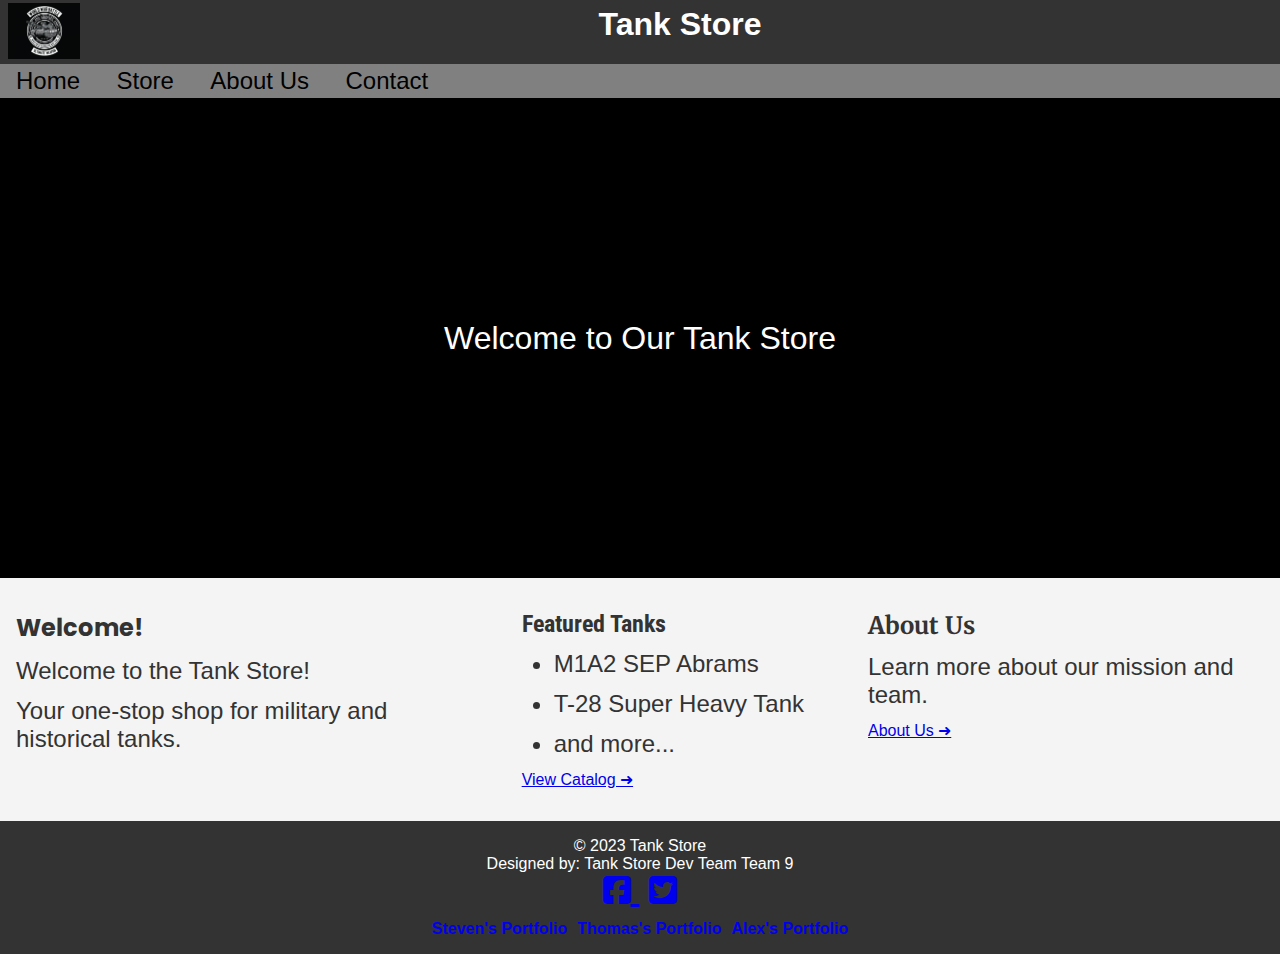
<file: index.html>
<!DOCTYPE html>
<html lang="en">
<head>

    <!-- Required meta tags from Bootstrap -->
    <meta charset="utf-8">
    <meta name="viewport" content="width=device-width, initial-scale=1, shrink-to-fit=no">

    <!-- Bootstrap CSS -->
    <link rel="stylesheet" href="https://cdn.jsdelivr.net/npm/bootstrap@4.6.2/dist/css/bootstrap.min.css" integrity="sha384-xOolHFLEh07PJGoPkLv1IbcEPTNtaed2xpHsD9ESMhqIYd0nLMwNLD69Npy4HI+N" crossorigin="anonymous">
    <link rel="stylesheet" href="https://cdnjs.cloudflare.com/ajax/libs/font-awesome/6.1.1/css/all.min.css">
    
    <!-- Google Fonts -->
    <link href="https://fonts.googleapis.com/css2?family=Poppins&display=swap" rel="stylesheet">
    <link href="https://fonts.googleapis.com/css2?family=Roboto+Condensed:wght@700&display=swap" rel="stylesheet">
    <link href="https://fonts.googleapis.com/css2?family=Merriweather&display=swap" rel="stylesheet">
    
    <title>Tank Store</title>
    <link rel="stylesheet" href="css/styles.css">

</head>
<body>

    <!-- Header -->
    <header>
        <div id="hamburger-menu" onclick="toggleMenu()">☰</div>
        <a href="index.html"><img src="images/logo-600x450.jpg" alt="logo"></a>
        <a href="index.html"><h1>Tank Store</h1></a>
        
    </header>

    <!-- Navbar -->
    <nav>
        <!-- Hamburger menu for mobile -->
        <ul id="nav-list">
            <li><a href="index.html">Home</a></li>
            <li><a href="catalog.html">Store</a></li>
            <li><a href="about.html">About Us</a></li>
            <li><a href="contact.html">Contact</a></li>
        </ul>
    </nav>

    <!-- Hero Image -->
    <div id="hero-image" aria-label="Tank Image">
        <div id="hero-text">Welcome to Our Tank Store</div>
    </div>

    <!-- Main body -->
    <main class="container card-grid">

        <section id="welcome" class="card">
            <h2>Welcome!</h2>
            <p>Welcome to the Tank Store!</p>
            <p>Your one-stop shop for military and historical tanks.</p>
        </section>

        <section id="featured-tanks" class="card">
            <h2>Featured Tanks</h2>
            <ul>
                <li>M1A2 SEP Abrams</li>
                <li>T-28 Super Heavy Tank</li>
                <li>and more...</li>
            </ul>
            <a href="catalog.html" class="btn btn-outline-primary" role="button">View Catalog &#10140;</a>
        </section>

        <section id="about-us" class="card">
            <h2>About Us</h2>
            <p>Learn more about our mission and team.</p>
            <a href="about.html" class="btn btn-outline-primary" role="button">About Us &#10140;</a>
        </section>

    </main>

    <!-- Footer -->
    <footer>
        <p>&copy; 2023 Tank Store</p>
        <div id="social-media">
            <!-- Social media icons here -->
        </div>
        <p>Designed by: Tank Store Dev Team Team 9</p>
        <div id="social-media">
            <a href="https://www.facebook.com/yourfacebookpage" class="social-icon" target="_blank">
                <i class="fab fa-facebook-square"></i>
            </a>
            <a href="https://twitter.com/yourtwitterhandle" class="social-icon" target="_blank">
                <i class="fab fa-twitter-square"></i>
            </a>
        </div>
        <!-- Portfolio Links -->
	    <div id="portfolio-links">
		    <a href="steven.html" class="portfolio-link">Steven's Portfolio</a>
		    <a href="thomas.html" class="portfolio-link">Thomas's Portfolio</a>
		    <a href="alex.html" class="portfolio-link">Alex's Portfolio</a>
	    </div>
    </footer>

    <!-- Bootstrap scripts -->
    <script src="https://cdn.jsdelivr.net/npm/jquery@3.5.1/dist/jquery.slim.min.js" integrity="sha384-DfXdz2htPH0lsSSs5nCTpuj/zy4C+OGpamoFVy38MVBnE+IbbVYUew+OrCXaRkfj" crossorigin="anonymous"></script>
    <script src="https://cdn.jsdelivr.net/npm/bootstrap@4.6.2/dist/js/bootstrap.bundle.min.js" integrity="sha384-Fy6S3B9q64WdZWQUiU+q4/2Lc9npb8tCaSX9FK7E8HnRr0Jz8D6OP9dO5Vg3Q9ct" crossorigin="anonymous"></script>

    <!-- Our script -->
    <script src="scripts/script.js"></script>

</body>
</html>
</file>
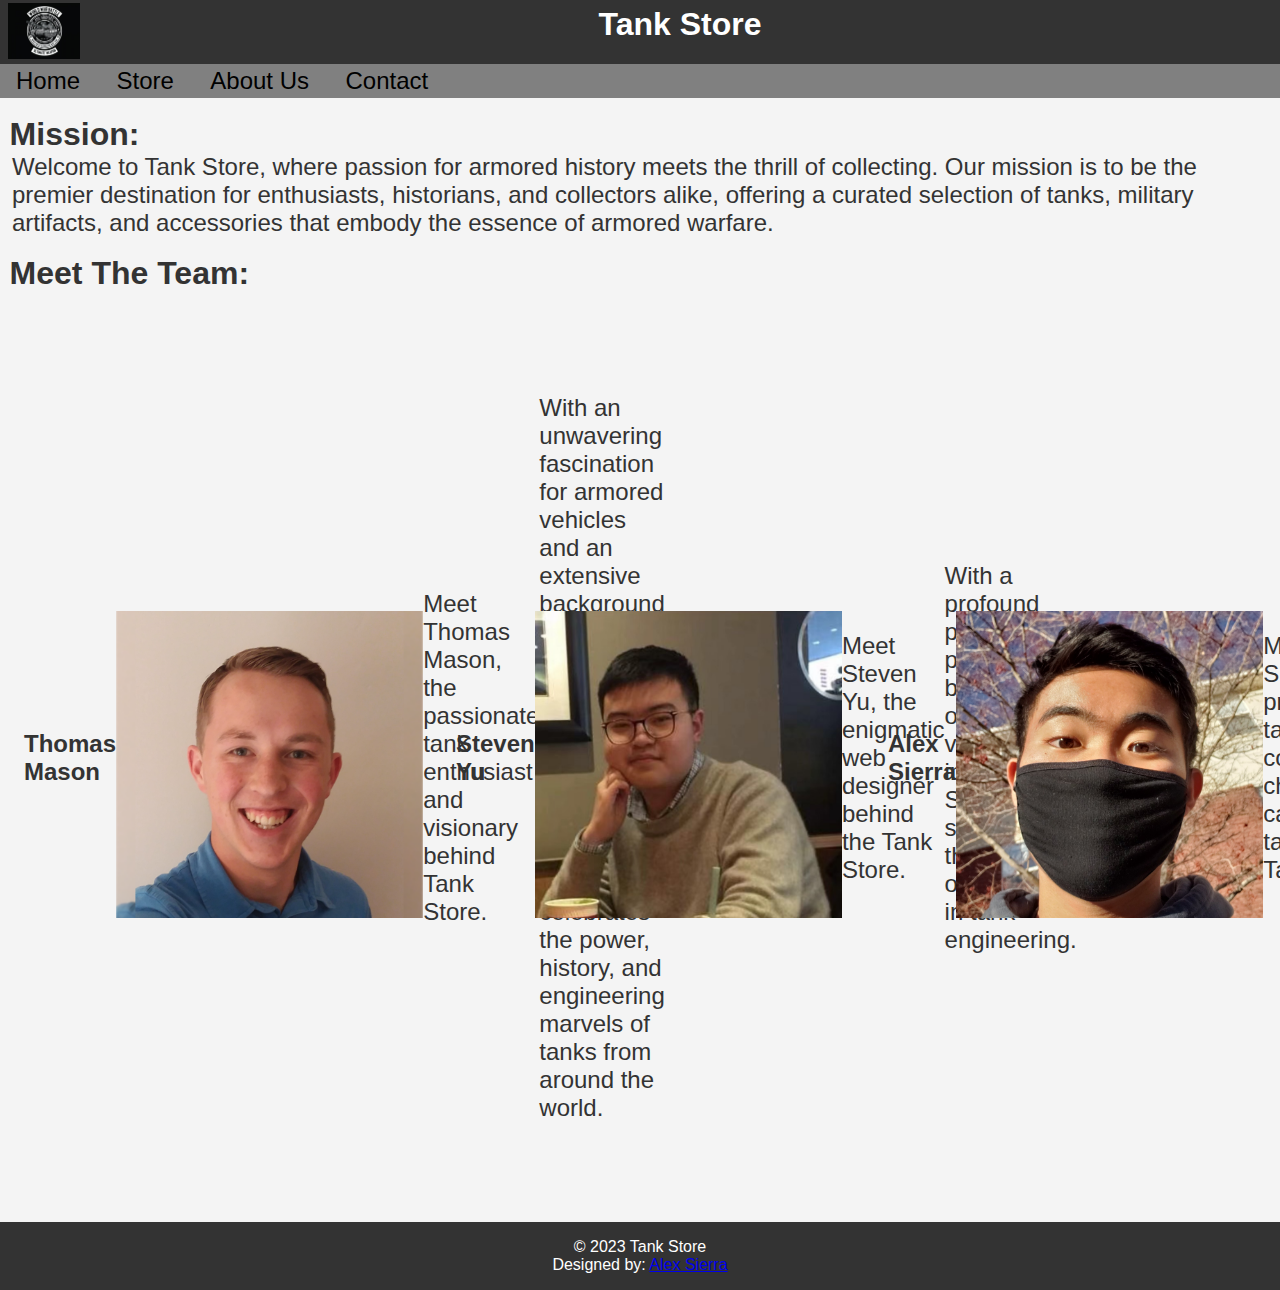
<file: about.html>
<!DOCTYPE html>
<html lang="en">
<head>

    <!-- Required meta tags from Bootstrap -->
    <meta charset="utf-8">
    <meta name="viewport" content="width=device-width, initial-scale=1, shrink-to-fit=no">

    <!-- Bootstrap CSS -->
    <link rel="stylesheet" href="https://cdn.jsdelivr.net/npm/bootstrap@4.6.2/dist/css/bootstrap.min.css" integrity="sha384-xOolHFLEh07PJGoPkLv1IbcEPTNtaed2xpHsD9ESMhqIYd0nLMwNLD69Npy4HI+N" crossorigin="anonymous">

    <title>Tank Store</title>
    <link rel="stylesheet" href="css/styles.css">

</head>
<body>

    <!-- Header -->
    <header>
        <div id="hamburger-menu" onclick="toggleMenu()">☰</div>
        <a href="index.html"><img src="images/logo-600x450.jpg"></a>
        <a href="index.html"><h1>Tank Store</h1></a>
        
    </header>

    <!-- Navbar -->
    <nav>
        <!-- Hamburger menu for mobile -->
        <ul id="nav-list">
            <li><a href="index.html">Home</a></li>
            <li><a href="catalog.html">Store</a></li>
            <li><a href="about.html">About Us</a></li>
            <li><a href="contact.html">Contact</a></li>
        </ul>
    </nav>

    <!-- Main body -->
    <main class="introduction"><br>

        <!-- Mission Statement-->
        <h1 class="about-header">Mission: </h1>
        <p id="mission">Welcome to Tank Store, where passion for armored history meets the thrill of collecting. Our mission is to be the premier destination for enthusiasts, historians, and collectors alike, offering a curated selection of tanks, military artifacts, and accessories that embody the essence of armored warfare.</p><br>

        <!-- Team Card Header -->
        <h1 class="about-header">Meet The Team: </h1>

        <!-- Div that holds the individual team member descriptions -->
        <div class="team">
            <!-- Links to the thomas portfolio -->
            <a href="thomas.html">

                <!-- Creates card to hold content -->
                <section class="card">

                    <!-- Profile image and info-->
                    <h2>Thomas Mason</h2>
                    <img src="images/ThomasProfilePic.png" alt="Thomas profile picture"><br>
                    <p>Meet Thomas Mason, the passionate tank enthusiast and visionary behind Tank Store.</p>
                    <p>With an unwavering fascination for armored vehicles and an extensive background in military history, Thomas decided to channel his enthusiasm into creating a platform that celebrates the power, history, and engineering marvels of tanks from around the world.</p>
                </section>
            </a>

            <!-- Links to the steven portfolio -->
            <a href="steven.html">

                <!-- Creates card to hold content -->
                <section class="card">

                    <!-- Profile image and info-->
                    <h2>Steven Yu</h2>
                    <img src="images/StevenProfilePic.png" alt="Steven profile picture"><br>
                    <p>Meet Steven Yu, the enigmatic web designer behind the Tank Store.</p>
                    <p>With a profound passion for pushing the boundaries of armored vehicle innovation, Steven stands at the forefront of a new era in tank engineering.</p>
                </section>
            </a>

            <!-- Links to the alex portfolio -->
            <a href="alex.html">

                <!-- Creates card to hold content -->
                <section class="card">

                    <!-- Profile image and info-->
                    <h2>Alex Sierra</h2>
                    <img src="images/AlexProfilePic.png" alt="Alex profile picture"><br>
                    <p>Meet Alex Sierra, the professional tank collector in charge of cataloging tanks for Tank Store</p>
                    <p>Embark on a captivating journey through the history of armored warfare with Alex Sierra, a devoted tank collector and connoisseur of military artifacts. Alex's passion for preserving the legacy of these formidable machines has manifested into a unique and extensive collection that spans the ages.</p>
                </section>
            </a>
        </div><br>

    </main>

    <!-- Footer -->
    <footer>
        <p>&copy; 2023 Tank Store</p>
        <div id="social-media">
            <!-- Social media icons here -->
        </div>
        <p>Designed by: <a href="alex.html">Alex Sierra</a></p>
    </footer>

    <!-- Bootstrap scripts -->
    <script src="https://cdn.jsdelivr.net/npm/jquery@3.5.1/dist/jquery.slim.min.js" integrity="sha384-DfXdz2htPH0lsSSs5nCTpuj/zy4C+OGpamoFVy38MVBnE+IbbVYUew+OrCXaRkfj" crossorigin="anonymous"></script>
    <script src="https://cdn.jsdelivr.net/npm/bootstrap@4.6.2/dist/js/bootstrap.bundle.min.js" integrity="sha384-Fy6S3B9q64WdZWQUiU+q4/2Lc9npb8tCaSX9FK7E8HnRr0Jz8D6OP9dO5Vg3Q9ct" crossorigin="anonymous"></script>

    <!-- Our script -->
    <script src="scripts/script.js"></script>

</body>
</html>
</file>
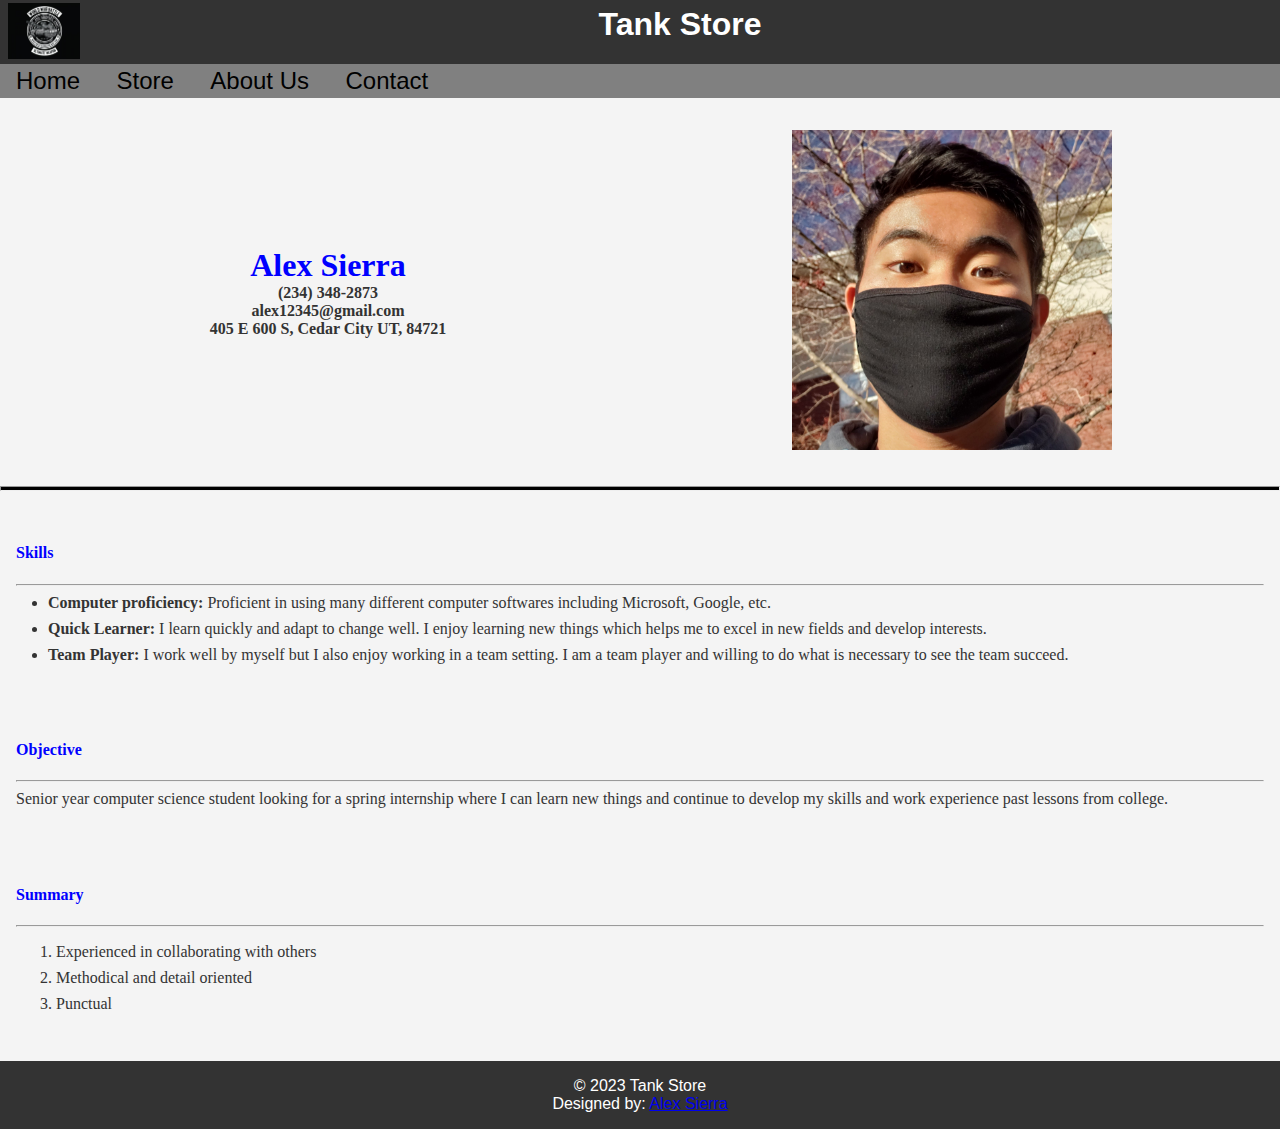
<file: alex.html>
<!DOCTYPE html>
<html lang="en">
<head>
    <!-- Required meta tags from Bootstrap -->
    <meta charset="utf-8">
    <meta name="viewport" content="width=device-width, initial-scale=1, shrink-to-fit=no">

    <!-- Bootstrap CSS -->
    <link rel="stylesheet" href="https://cdn.jsdelivr.net/npm/bootstrap@4.6.2/dist/css/bootstrap.min.css" integrity="sha384-xOolHFLEh07PJGoPkLv1IbcEPTNtaed2xpHsD9ESMhqIYd0nLMwNLD69Npy4HI+N" crossorigin="anonymous">

    <title>Alex Sierra</title>
    <link rel="stylesheet" href="css/styles.css">
</head>
<body>
    <!-- Header -->
    <header>
        <div id="hamburger-menu" onclick="toggleMenu()">☰</div>
        <a href="index.html"><img src="images/logo-600x450.jpg"></a>
        <a href="index.html"><h1>Tank Store</h1></a>
        
    </header>

    <!-- Navbar -->
    <nav>
        <!-- Hamburger menu for mobile -->
        <ul id="nav-list">
            <li><a href="index.html">Home</a></li>
            <li><a href="catalog.html">Store</a></li>
            <li><a href="about.html">About Us</a></li>
            <li><a href="contact.html">Contact</a></li>
        </ul>
    </nav>

    <main class="resume">

        <!-- Two-Column Section-->
        <section class="two-column">

            <!--Contact Details-->
            <div>
                <h1>Alex Sierra</h1>
                <p>(234) 348-2873</p>
                <p>alex12345@gmail.com</p>
                <p>405 E 600 S, Cedar City UT, 84721</p>
            </div>

            <!-- Portfolio Image -->
            <div><img src="images/AlexProfilePic.png" alt="Alex's profile pic"></div>
            
        </section>
        
        <!-- Seperates header info/pic from content -->
        <hr style="height: 3px; background-color: black;">
        
        <!-- Describes skills in a list -->
        <section>
            <h4>Skills</h4><hr>
            <ul>
                <li><strong>Computer proficiency:</strong> Proficient in using many different computer softwares including Microsoft, Google, etc.</li>
                <li><strong>Quick Learner:</strong> I learn quickly and adapt to change well. I enjoy learning new things which helps me to excel in new fields and develop interests.</li>
                <li><strong>Team Player:</strong> I work well by myself but I also enjoy working in a team setting. I am a team player and willing to do what is necessary to see the team succeed.</li>
            </ul>
        </section>

        <!-- Describes objective -->
        <section>
            <h4>Objective</h4><hr>
            <p>Senior year computer science student looking for a spring internship where I can learn new things and continue to develop my skills and work experience past lessons from college. </p>
        </section>

        <!-- Describes summary-->
        <section>
            <h4>Summary</h4><hr>
            <ol>
                <li>Experienced in collaborating with others</li>
                <li>Methodical and detail oriented</li>
                <li>Punctual</li>
            </ol>
        </section>
    </main>

    <!-- Footer -->
    <footer>
        <p>&copy; 2023 Tank Store</p>
        <div id="social-media">
            <!-- Social media icons here -->
        </div>
        <p>Designed by: <a href="alex.html">Alex Sierra</a></p>
    </footer>

    <!-- Bootstrap scripts -->
    <script src="https://cdn.jsdelivr.net/npm/jquery@3.5.1/dist/jquery.slim.min.js" integrity="sha384-DfXdz2htPH0lsSSs5nCTpuj/zy4C+OGpamoFVy38MVBnE+IbbVYUew+OrCXaRkfj" crossorigin="anonymous"></script>
    <script src="https://cdn.jsdelivr.net/npm/bootstrap@4.6.2/dist/js/bootstrap.bundle.min.js" integrity="sha384-Fy6S3B9q64WdZWQUiU+q4/2Lc9npb8tCaSX9FK7E8HnRr0Jz8D6OP9dO5Vg3Q9ct" crossorigin="anonymous"></script>
</body>
</html>
</file>
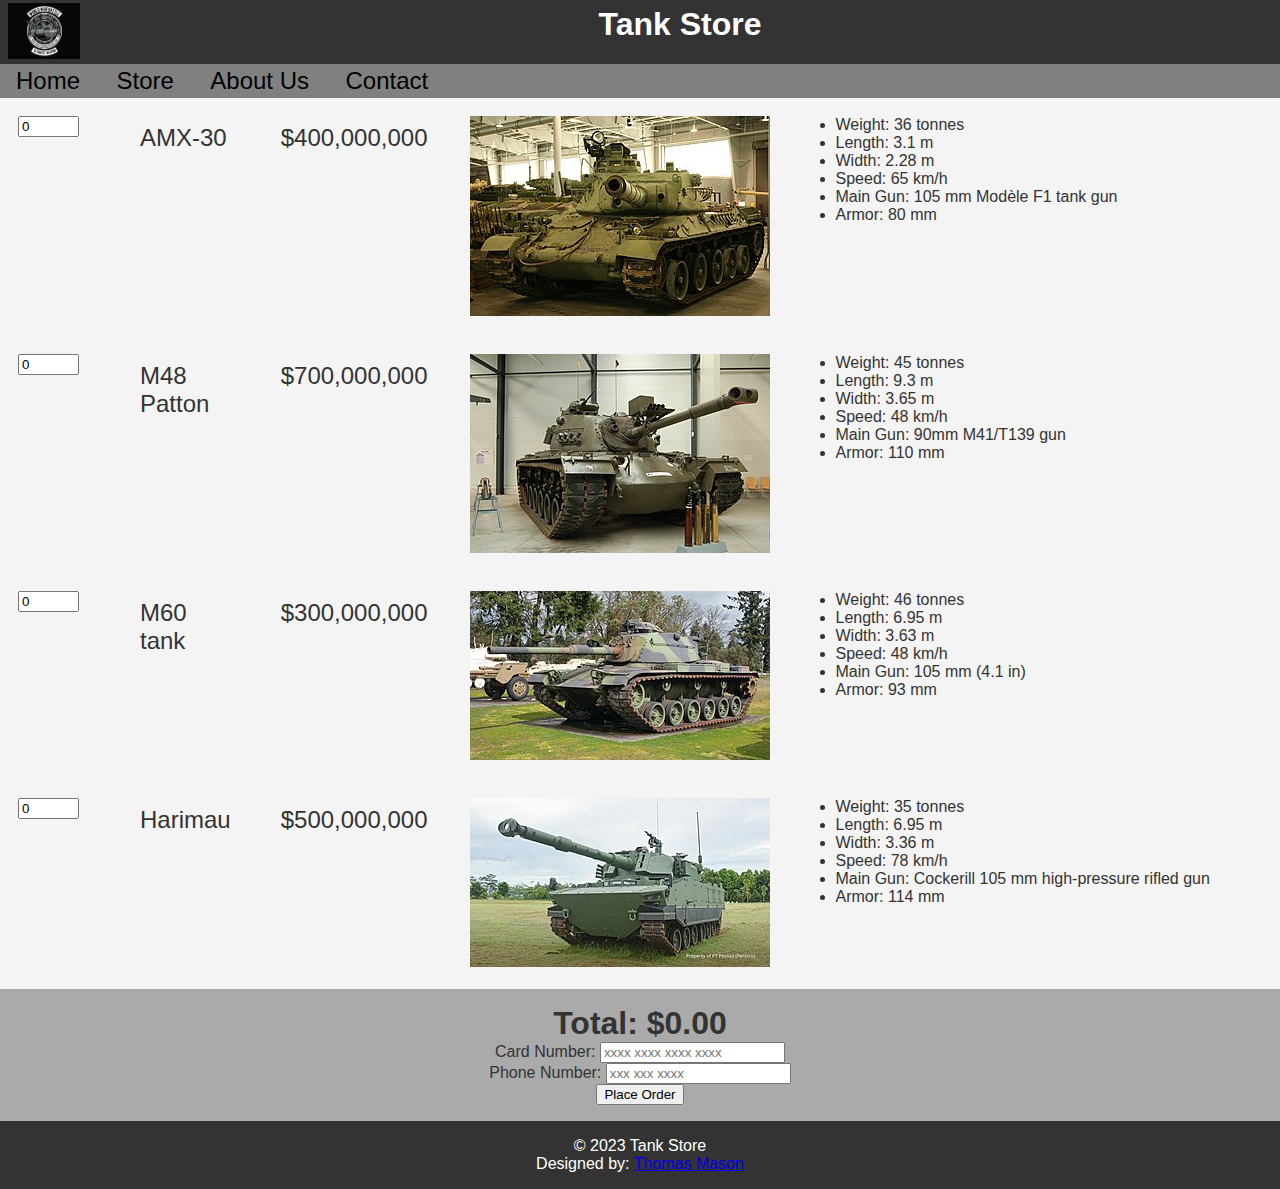
<file: catalog.html>
<!DOCTYPE html>
<html lang="en">
<head>

    <!-- Required meta tags from Bootstrap -->
    <meta charset="utf-8">
    <meta name="viewport" content="width=device-width, initial-scale=1, shrink-to-fit=no">

    <!-- Bootstrap CSS -->
    <link rel="stylesheet" href="https://cdn.jsdelivr.net/npm/bootstrap@4.6.2/dist/css/bootstrap.min.css" integrity="sha384-xOolHFLEh07PJGoPkLv1IbcEPTNtaed2xpHsD9ESMhqIYd0nLMwNLD69Npy4HI+N" crossorigin="anonymous">

    <title>Tank Store Catalog</title>
    <link rel="stylesheet" href="css/styles.css">

    <style> /* Styles for this page specifically */

form {
    background-color: #aaa;
    text-align: center;
    padding: 1em;
}

#total {
    font-size: 2em;
    font-weight: bold;
}

label {
    display: block;
}

    </style>

</head>
<body>

    <!-- Header -->
    <header>
        <div id="hamburger-menu" onclick="toggleMenu()">☰</div>
        <img src="images/logo-600x450.jpg">
        <h1>Tank Store</h1>
    </header>

    <!-- Navbar -->
    <nav>
        <!-- Hamburger menu for mobile -->
        <ul id="nav-list">
            <li><a href="index.html">Home</a></li>
            <li><a href="catalog.html">Store</a></li>
            <li><a href="about.html">About Us</a></li>
            <li><a href="contact.html">Contact</a></li>
        </ul>
    </nav>

    <!-- Main body -->
    <main class="container">

        <table id="catalog">
            <tr>
                <td><input type="number" min="0" value="0"></td> <!-- quantity selector -->
                <td>AMX-30</td> <!-- name -->
                <td>$400,000,000</td>
                <td><img src="images/AMX-30.jpg"></td> <!-- image -->
                <td> <!-- info -->
                    <ul>
                        <li>Weight: 36 tonnes</li>
                        <li>Length: 3.1 m</li>
                        <li>Width: 2.28 m</li>
                        <li>Speed: 65 km/h</li>
                        <li>Main Gun: 105 mm Modèle F1 tank gun</li>
                        <li>Armor: 80 mm</li>
                    </ul>
                </td>
            </tr>
            <tr>
                <td><input type="number" min="0" value="0"></td> <!-- quantity selector -->
                <td>M48 Patton</td> <!-- name -->
                <td>$700,000,000</td>
                <td><img src="images/M48 Patton.jpg"></td> <!-- image -->
                <td> <!-- info -->
                    <ul>
                        <li>Weight: 45 tonnes</li>
                        <li>Length: 9.3 m</li>
                        <li>Width: 3.65 m</li>
                        <li>Speed: 48 km/h</li>
                        <li>Main Gun: 90mm M41/T139 gun</li>
                        <li>Armor: 110 mm</li>
                    </ul>
                </td>
            </tr>
            <tr>
                <td><input type="number" min="0" value="0"></td> <!-- quantity selector -->
                <td>M60 tank</td> <!-- name -->
                <td>$300,000,000</td>
                <td><img src="images/M60 tank.jpg"></td> <!-- image -->
                <td> <!-- info -->
                    <ul>
                        <li>Weight: 46 tonnes</li>
                        <li>Length: 6.95 m</li>
                        <li>Width: 3.63 m</li>
                        <li>Speed: 48 km/h</li>
                        <li>Main Gun: 105 mm (4.1 in)</li>
                        <li>Armor: 93 mm</li>
                    </ul>
                </td>
            </tr>
            <tr>
                <td><input type="number" min="0" value="0"></td> <!-- quantity selector -->
                <td>Harimau</td> <!-- name -->
                <td>$500,000,000</td>
                <td><img src="images/Harimau.jpg"></td> <!-- image -->
                <td> <!-- info -->
                    <ul>
                        <li>Weight: 35 tonnes</li>
                        <li>Length: 6.95 m</li>
                        <li>Width: 3.36 m</li>
                        <li>Speed: 78 km/h</li>
                        <li>Main Gun: Cockerill 105 mm high-pressure rifled gun</li>
                        <li>Armor: 114 mm</li>
                    </ul>
                </td>
            </tr>
        </table>

        <!-- Form for purchasing the tanks -->
        <form>
            <p id="total">Total: $0.00</p>
            <label>Card Number: <input id="ccn" type="tel" inputmode="numeric" pattern="[0-9\s]{13,19}" autocomplete="cc-number" maxlength="19" placeholder="xxxx xxxx xxxx xxxx"></label>
            <label>Phone Number: <input id="phone" type="tel" inputmode="numeric" pattern="[0-9\s]{10,11}" autocomplete="tel" maxlength="30" placeholder="xxx xxx xxxx"></label>
            <label><input type="submit" value="Place Order" role="button" class="btn btn-primary"></label>
        </form>

    </main>

    <!-- Footer -->
    <footer>
        <p>&copy; 2023 Tank Store</p>
        <div id="social-media">
            <!-- Social media icons here -->
        </div>
        <p>Designed by: <a href="thomas.html">Thomas Mason</a></p>
    </footer>

    <!-- Bootstrap scripts -->
    <script src="https://cdn.jsdelivr.net/npm/jquery@3.5.1/dist/jquery.slim.min.js" integrity="sha384-DfXdz2htPH0lsSSs5nCTpuj/zy4C+OGpamoFVy38MVBnE+IbbVYUew+OrCXaRkfj" crossorigin="anonymous"></script>
    <script src="https://cdn.jsdelivr.net/npm/bootstrap@4.6.2/dist/js/bootstrap.bundle.min.js" integrity="sha384-Fy6S3B9q64WdZWQUiU+q4/2Lc9npb8tCaSX9FK7E8HnRr0Jz8D6OP9dO5Vg3Q9ct" crossorigin="anonymous"></script>

    <!-- Our script -->
    <script src="scripts/script.js"></script>

    <!-- My script for adding the prices of the tanks -->
    <script src="scripts/catalog.js"></script>

</body>
</html>
</file>
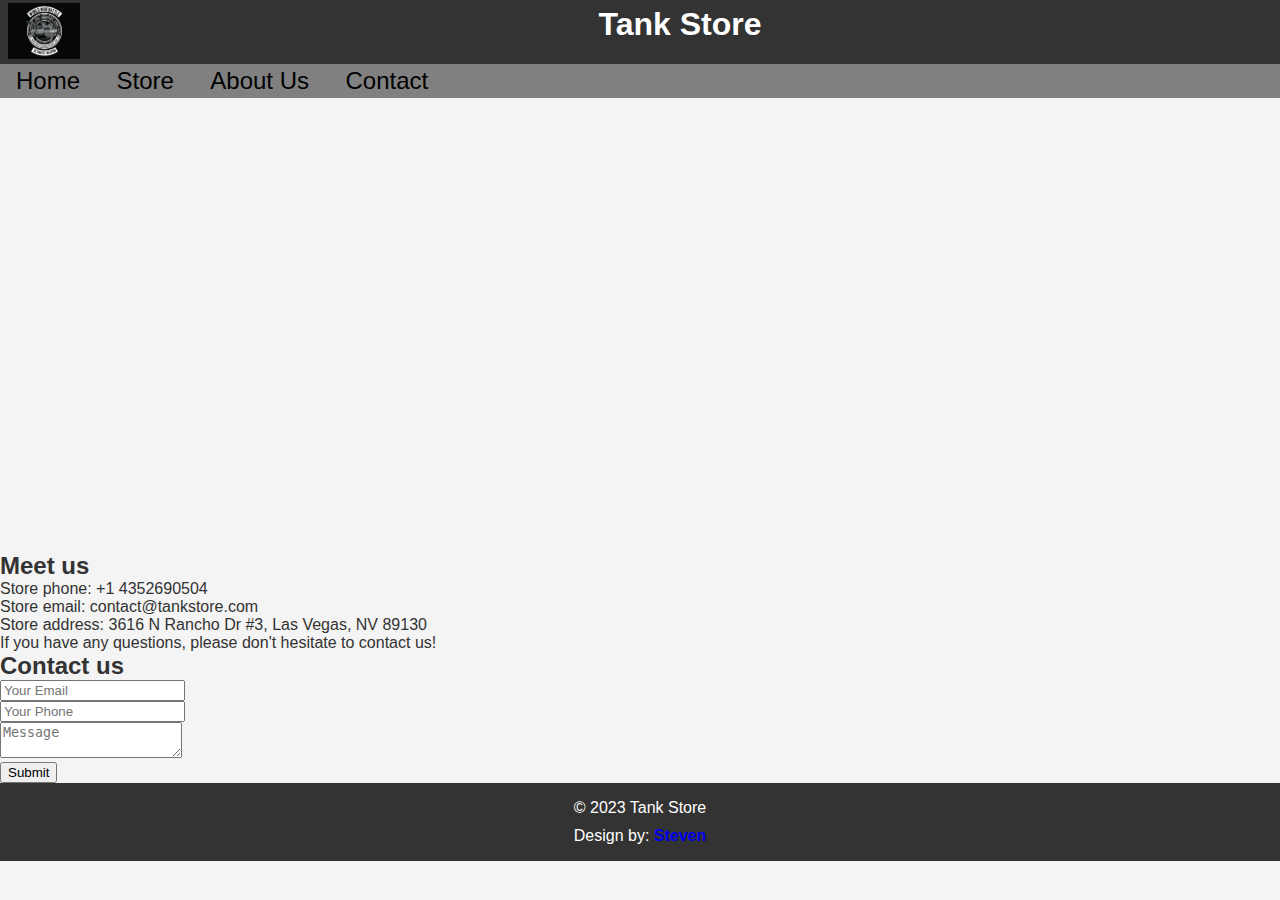
<file: contact.html>
<!DOCTYPE html>
<html lang="en">
<head>

    <!-- Required meta tags from Bootstrap -->
    <meta charset="utf-8">
    <meta name="viewport" content="width=device-width, initial-scale=1, shrink-to-fit=no">

    <!-- Bootstrap CSS -->
    <link rel="stylesheet" href="https://cdn.jsdelivr.net/npm/bootstrap@4.6.2/dist/css/bootstrap.min.css" integrity="sha384-xOolHFLEh07PJGoPkLv1IbcEPTNtaed2xpHsD9ESMhqIYd0nLMwNLD69Npy4HI+N" crossorigin="anonymous">

    <title>Tank Store</title>
    <link rel="stylesheet" href="css/styles.css">

</head>
<body>

    <!-- Header -->
    <header>
        <div id="hamburger-menu" onclick="toggleMenu()">☰</div>
        <a href="index.html"><img src="images/logo-600x450.jpg"></a>
        <a href="index.html"><h1>Tank Store</h1></a>
        
    </header>

    <!-- Navbar -->
    <nav>
        <!-- Hamburger menu for mobile -->
        <ul id="nav-list">
            <li><a href="index.html">Home</a></li>
            <li><a href="catalog.html">Store</a></li>
            <li><a href="about.html">About Us</a></li>
            <li><a href="contact.html">Contact</a></li>
        </ul>
    </nav>

    <!-- Contact Section -->
    <div class="contact-section container-fluid">
        <div class="row">
            <!-- Map Column -->
            <div class="col-lg-4">
                <iframe src="https://www.google.com/maps/embed?pb=!1m18!1m12!1m3!1d3218.5625627682807!2d-115.21975392438242!3d36.225825972416445!2m3!1f0!2f0!3f0!3m2!1i1024!2i768!4f13.1!3m3!1m2!1s0x80c8ea6ded178077%3A0xbf605fab3b83c1bf!2s3616%20N%20Rancho%20Dr%20%233%2C%20Las%20Vegas%2C%20NV%2089130!5e0!3m2!1sen!2sus!4v1701923434407!5m2!1sen!2sus"
                        width="100%" height="450" frameborder="0" style="border:0;" allowfullscreen="" aria-hidden="false" tabindex="0"></iframe>
            </div>

            <!-- Meet Us Column -->
            <div class="col-lg-4">
                <h2>Meet us</h2>
                <p>Store phone: +1 4352690504</p>
                <p>Store email: contact@tankstore.com</p>
                <p>Store address: 3616 N Rancho Dr #3, Las Vegas, NV 89130</p>
		        <p>If you have any questions, please don't hesitate to contact us!</p>
            </div>

            <!-- Contact Form Column -->
            <div class="col-lg-4">
                <h2>Contact us</h2>
                <form>
                    <div class="form-group">
                        <input type="email" class="form-control" id="email" name="email" placeholder="Your Email" required>
                    </div>
                    <div class="form-group">
                        <input type="tel" class="form-control" id="phone" name="phone" placeholder="Your Phone">
                    </div>
                    <div class="form-group">
                        <textarea class="form-control" id="message" name="message" placeholder="Message" required></textarea>
                    </div>
                    <button type="submit" class="btn btn-primary">Submit</button>
                </form>
            </div>
        </div>
    </div>

    <!-- Footer -->
    <footer class="text-center">
        <p>&copy; 2023 Tank Store</p>
        <div id="social-media">
            <!-- Social media icons here -->
        </div>
    <!-- Portfolio Links -->
	<div id="portfolio-links">
		<p> Design by: <a href="steven.html" class="portfolio-link">Steven</a></p>
	</div>

    <!-- Bootstrap scripts -->
    <script src="https://cdn.jsdelivr.net/npm/jquery@3.5.1/dist/jquery.slim.min.js" integrity="sha384-DfXdz2htPH0lsSSs5nCTpuj/zy4C+OGpamoFVy38MVBnE+IbbVYUew+OrCXaRkfj" crossorigin="anonymous"></script>
    <script src="https://cdn.jsdelivr.net/npm/bootstrap@4.6.2/dist/js/bootstrap.bundle.min.js" integrity="sha384-Fy6S3B9q64WdZWQUiU+q4/2Lc9npb8tCaSX9FK7E8HnRr0Jz8D6OP9dO5Vg3Q9ct" crossorigin="anonymous"></script>

    <!-- Our script -->
    <script src="scripts/script.js"></script>
</body>
</html>
</file>
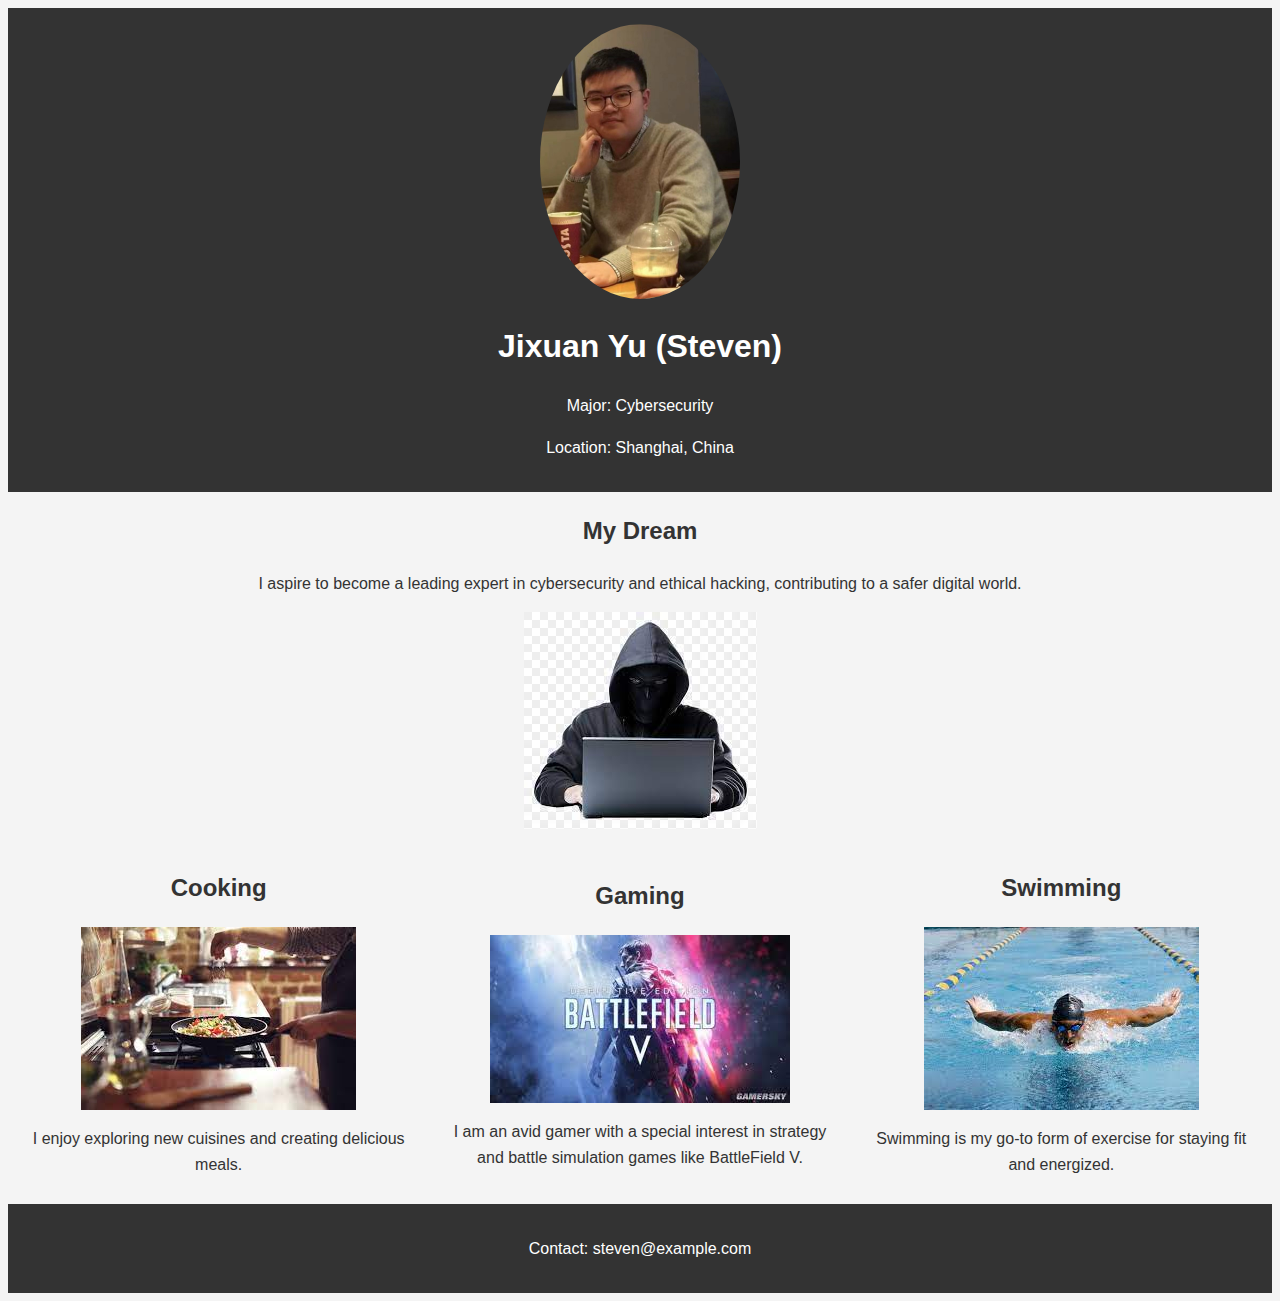
<file: steven.html>
<!DOCTYPE html>
<html lang="en">
<head>
    <meta charset="UTF-8">
    <meta name="viewport" content="width=device-width, initial-scale=1.0">
    <title>Jixuan Yu's Portfolio</title>
    <link rel="stylesheet" href="css/steven_portfolio-styles.css">
</head>
<body>
    <!-- Header section with profile image and personal information -->
    <header>
        <img src="images/steven.jpg" alt="Jixuan Yu" class="profile-pic">
        <div class="header-text">
            <h1>Jixuan Yu (Steven)</h1>
            <p>Major: Cybersecurity</p>
            <p>Location: Shanghai, China</p>
        </div>
    </header>

    <!-- Hobbies section showcasing personal interests -->
    <section id="hobbies" class="hobby-flex-container">
        <!-- The content for hobbies will be dynamically inserted here -->
    </section>

    <!-- Dream section describing career aspirations -->
    <section id="dream">
        <h2>My Dream</h2>
        <p>I aspire to become a leading expert in cybersecurity and ethical hacking, contributing to a safer digital world.</p>
        <img src="images/hacker.jpg" alt="Hacker" class="hacker-pic">
    </section>

    <!-- Additional hobbies section with detailed entries -->
    <section id="hobbies" class="hobby-flex-container">
        <div class="hobby">
            <h2>Cooking</h2>
            <img src="images/cook.jpg" alt="Cooking">
            <p>I enjoy exploring new cuisines and creating delicious meals.</p>
        </div>
        <div class="hobby">
            <h2>Gaming</h2>
            <img src="images/game.jpg" alt="Gaming">
            <p>I am an avid gamer with a special interest in strategy and battle simulation games like BattleField V.</p>
        </div>
        <div class="hobby">
            <h2>Swimming</h2>
            <img src="images/swim.jpg" alt="Swimming">
            <p>Swimming is my go-to form of exercise for staying fit and energized.</p>
        </div>
    </section>
	
    <!-- Footer section with contact information -->
    <footer>
        <p>Contact: steven@example.com</p>
    </footer>
</body>
</html>
</file>
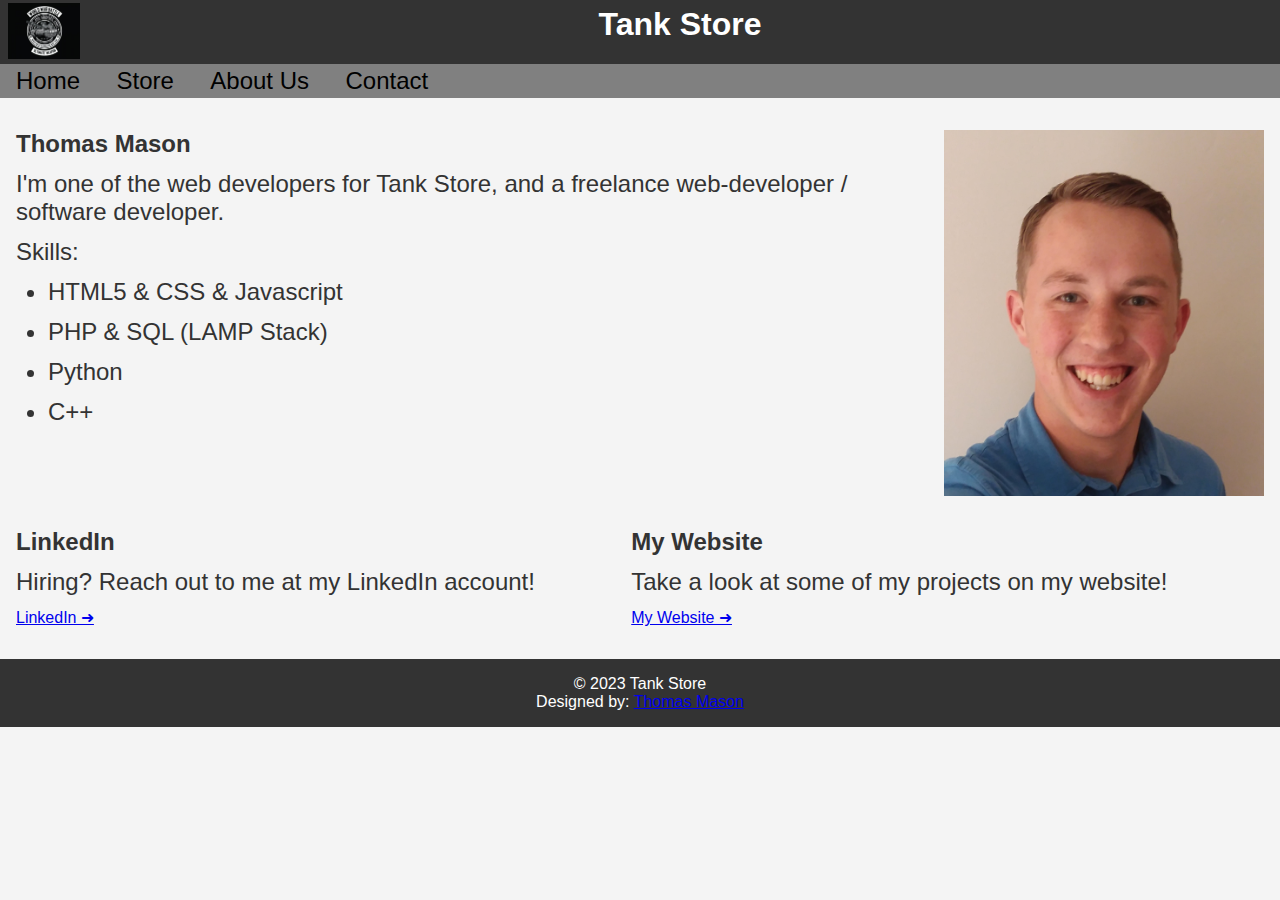
<file: thomas.html>
<!DOCTYPE html>
<html lang="en">
<head>

    <!-- Required meta tags from Bootstrap -->
    <meta charset="utf-8">
    <meta name="viewport" content="width=device-width, initial-scale=1, shrink-to-fit=no">

    <!-- Bootstrap CSS -->
    <link rel="stylesheet" href="https://cdn.jsdelivr.net/npm/bootstrap@4.6.2/dist/css/bootstrap.min.css" integrity="sha384-xOolHFLEh07PJGoPkLv1IbcEPTNtaed2xpHsD9ESMhqIYd0nLMwNLD69Npy4HI+N" crossorigin="anonymous">

    <title>Thomas Mason</title>
    <link rel="stylesheet" href="css/styles.css">
    
    <style> /* Page-specific stylesheet */

#portfolio-intro {
}

#portfolio-intro img {
    width: 20em;
    float: right;
}

#cards {
    clear: both;
}

.desktop {
    display: none;
}

@media (min-width: 768px) {

    .desktop {
        display: block;
    }

    .card-grid-2 {
        display: grid;
        grid-template-columns: auto auto auto;
        column-gap: 2em;
    }

}

    </style>

</head>
<body>

    <!-- Header -->
    <header>
        <div id="hamburger-menu" onclick="toggleMenu()">☰</div>
        <a href="index.html"><img src="images/logo-600x450.jpg"></a>
        <a href="index.html"><h1>Tank Store</h1></a>
    </header>

    <!-- Navbar -->
    <nav>
        <!-- Hamburger menu for mobile -->
        <ul id="nav-list">
            <li><a href="index.html">Home</a></li>
            <li><a href="catalog.html">Store</a></li>
            <li><a href="about.html">About Us</a></li>
            <li><a href="contact.html">Contact</a></li>
        </ul>
    </nav>

    <!-- Main body -->
    <main class="container">

        <section id="portfolio-intro">
            <img class="desktop" src="images/thomas-profile-image.jpg" alt="Thomas's profile picture">
            <h2>Thomas Mason</h2>
            <p>I'm one of the web developers for Tank Store, and a freelance web-developer / software developer.</p>
            <p>Skills:</p>
            <ul>
                <li>HTML5 &amp; CSS &amp; Javascript</li>
                <li>PHP &amp; SQL (LAMP Stack)</li>
                <li>Python</li>
                <li>C++</li>
            </ul>
        </section>

        <div id="cards" class="card-grid-2">
            <section class="card">
                <h2>LinkedIn</h2>
                <p>Hiring? Reach out to me at my LinkedIn account!</p>
                <a href="https://www.linkedin.com/in/thomas-mason-ba37b9237/" class="btn btn-outline-primary" target="_blank" role="button">LinkedIn &#10140;</a>
            </section>
            <section class="card">
                <h2>My Website</h2>
                <p>Take a look at some of my projects on my website!</p>
                <a href="http://thomasm1248.github.io/" target="_blank" class="btn btn-outline-primary" role="button">My Website &#10140;</a>
            </section>
        </div>

    </main>

    <!-- Footer -->
    <footer>
        <p>&copy; 2023 Tank Store</p>
        <div id="social-media">
            <!-- Social media icons here -->
        </div>
        <p>Designed by: <a href="thomas.html">Thomas Mason</a></p>
    </footer>

    <!-- Bootstrap scripts -->
    <script src="https://cdn.jsdelivr.net/npm/jquery@3.5.1/dist/jquery.slim.min.js" integrity="sha384-DfXdz2htPH0lsSSs5nCTpuj/zy4C+OGpamoFVy38MVBnE+IbbVYUew+OrCXaRkfj" crossorigin="anonymous"></script>
    <script src="https://cdn.jsdelivr.net/npm/bootstrap@4.6.2/dist/js/bootstrap.bundle.min.js" integrity="sha384-Fy6S3B9q64WdZWQUiU+q4/2Lc9npb8tCaSX9FK7E8HnRr0Jz8D6OP9dO5Vg3Q9ct" crossorigin="anonymous"></script>

    <!-- Our script -->
    <script src="scripts/script.js"></script>

</body>
</html>
</file>
<file: css/steven_portfolio-styles.css>
/* Global styles for the entire webpage */
body {
    font-family: 'Arial', sans-serif;
    background-color: #f4f4f4;
    color: #333;
    line-height: 1.6;
}

/* Styles for the page header */
header {
    background: #333;
    color: #fff;
    padding: 1em 0;
    text-align: center;
}

/* Styles for the profile image in the header */
.profile-pic {
    width: 200px; 
    height: auto; 
    display: block;
    margin: 0 auto;
    border-radius: 50%; 
}

/* Flexbox setup for the hobbies section */
.hobby-flex-container {
    display: flex;
    justify-content: space-around;
    align-items: center;
    flex-wrap: wrap;
}

/* Styles for individual hobby blocks */
.hobby {
    flex-basis: 30%;
    text-align: center;
    margin: 10px;
}

/* Styles for images inside the hobby blocks */
.hobby img {
    max-width: 100%;
    height: auto;
    display: block;
    margin: 0 auto;
}

/* Centered text for the dream section */
#dream {
    text-align: center;
}

/* Footer styles */
footer {
    text-align: center;
    padding: 1em 0;
    background: #333;
    color: #fff;
}

/* Responsive styles for hobbies on medium screens */
@media (max-width: 768px) {
    .hobby {
        flex-basis: 45%;
    }
}

/* Responsive styles for hobbies on small screens */
@media (max-width: 480px) {
    .hobby-flex-container {
        flex-direction: column;
    }

    .hobby {
        flex-basis: 100%;
    }
}

/* Styles for the hacker image in the dream section */
.hacker-pic {
    width: auto; 
	height: auto; 
    display: block;
    margin: 10px auto; 
}
</file>
<file: css/styles.css>
/* CSS Styles Reset */
h1, h2, h3, p, a, body, header, main, ul, li, section, nav{
    margin: 0;
    padding: 0;
}

/* Body rules */

body {
    font-family: 'Arial', sans-serif;
    color: #333;
    background-color: #f4f4f4;
}

/* Header rules */

header {
    background-color: #333;
    color: #fff;
    text-align: center;
    height: 4em;
}

header img {
    width: 4.5em;
    height: 3.5em;
    float: left;
    margin-left: 0.5em;
    margin-top: 0.2em;
}

header h1 {
    padding-top: 0.2em;
}

header a {
    text-decoration: none;
    color: white;
}

header a:hover {
    text-decoration: none;
    color: white;
}

#hamburger-menu {
    float: right;
    display: block;
    padding-top: 0.7em;
    margin-right: 1.5em;
    cursor: pointer;
    font-size: 1.5em;
}

/* Nav rules */

#nav-list {
    display: none;
    list-style: none;
    padding: 0;
}

#nav-list li {
    display: block;
    margin: 0px;
    padding: 10px 0px;
    text-align: center;
    border-bottom: 1px solid black;
    background-color: grey;
}

#nav-list li a {
    text-decoration: none;
    color: black;
    font-size: 1.5em;
}

#nav-list li:hover {
    background-color: white;
    color: gray;
}

/* Hero image rules */

#hero-image {
    background-image: url("../images/hero.jpg");
    background-size: cover;
    background-position: center;
    height: 15em;
    display: flex;
    justify-content: center;
    align-items: center;
    position: relative;
    text-align: center;
    display: table;
    width: 100%;
}

@keyframes darken {
    from {opacity: 0;}
    to {opacity: 0.7;}
}

#hero-text {
    -webkit-animation: darken 1s forwards;
    animation: darken 1s forwards;
    background-color: black;
    width: 100%;
    height: 100%;
    color: white;
    font-size: 2em; 
    text-align: center;
    display: table-cell;
    vertical-align: middle;
    z-index: 10;
}

/* Main body rules */

/* CSS for Welcome section */
#welcome h2 {
    font-family: 'Poppins', sans-serif;
}

/* CSS for Featured Tanks section */
#featured-tanks h2 {
    font-family: 'Roboto Condensed', sans-serif;
    font-weight: 700;
}

/* CSS for Homepage About Us section */
#about-us h2 {
    font-family: 'Merriweather', serif;
}

section {
    display: block;
    margin: 1em 0;
    padding: 1em;
}

section ul {
    margin-left: 2em;
}

section h2, section p, section li {
    margin-bottom: 0.5em;
}

section p, section li {
    font-size: 1.5em;
}

.card:hover {
    outline:auto;
}

/* Catalog table rules */

#catalog, #catalog tbody, #catalog tr, #catalog input {
    /* Make all the items within the table fill width */
    display: block;
    width: 100%;
}

#catalog tr {
    margin-top: 2em;
}

#catalog td {
    display: block;
}

#catalog td:first-child {
    /* Move the quantity selector of each listing to the right of each product name */
    float: right;
    width: 4em;
}

#catalog td:nth-child(2), #catalog td:nth-child(3) {
    font-size: 1.5em;
    width: 8em;
}

#catalog ul {
    margin-left: 2em;
}

/* About Us Page Rules */
.team .card {
    align-items: center;    
}

.team .card:hover {
    border: 1px solid grey;
}

.team a {
    text-decoration: none;
    color: inherit;
}

.team p {
    font-size: 1.5em;
    text-align: left;
}

.team img {
    max-width: 20em;
    width: 80%;
    height: auto;
    -webkit-transition: all 0.3s ease-in-out;
    transition: all 0.3s ease-in-out;
}

.team img:hover {
    width: 90%;
    border: 3px solid lightgrey;
}

.about-header {
    font-family:Impact, Haettenschweiler, 'Arial Narrow Bold', sans-serif;
    padding-left: .3em;
}

#mission {
    font-size: 1.5em;
    padding-left: .5em;
}

/* Alex Profile Style Rules */
.resume {
    font-family: 'Times New Roman', Times, serif;
}

.resume img {
    width: 80%;
    max-width: 20em;
}

.resume h4 {
    color: blue;
    font-weight: bold;
}

.resume p, .resume li {
    font-size: 1em;
}

.two-column {
    display: flex;
    text-align: center;
    align-items: center;
    justify-content: center;
}

.two-column h1 {
    color: blue;
    font-weight: bold;
}

.two-column p {
    margin: 0;
    font-weight: bold;
    font-size: 1em;
}

.two-column div {
    flex: 1;
}

/* Footer rules */

footer {
    background-color: #333;
    color: #fff;
    text-align: center;
    padding: 1em 0;
}

/* Responsive design for tablets */
@media (min-width: 480px) {

    #hamburger-menu {
        display: none;
    }

    #hero-image {
        height: 30em;
    }

    #nav-list {
        display: block;
        background-color: grey;
        text-align: center;
    }

    #nav-list ul {
        padding: 10px 0px;
    }

    #nav-list li {
        display: inline-block;
        border: none;
        padding: 0.2em 0.5em;
    }
    
    #nav-list li a {
        color: black;
    }

}

/* Responsive design for desktops */
@media (min-width: 768px) {

    .card-grid {
        display: grid;
        grid-template-columns: auto auto auto;
        column-gap: 2em;
    }

    .introduction {
        display: block;
        grid-template-columns: none;
        grid: none;
    }

    #nav-list {
        text-align: left;
    }

    #nav-list li {
        padding: 0.2em 1em;
    }

    #nav-list li:hover {
        background-color: white;
        color: gray;
    }

    /* Formatting for the about us page */

    .team {
        display: flex;
        align-items: stretch;
    }

    .team .card {
        flex: 1;
        margin: auto .5em;
        display: flex;
        width: 30vw;
        height: 100%;
    }

    .team img {
        max-width: 30em;
    }

}

@media (min-width: 992px) {

    /* Format catalog listings as a table again */

    #catalog {
        display: table;
        width: 100%;
    }

    #catalog tbody {
        display: table-row-group;
    }

    #catalog tr {
        display: table-row;
        margin-top: 0;
    }

    #catalog input {
        display: inline;
        width: 4em;
    }

    #catalog td {
        display: table-cell;
        vertical-align: top;
        padding: 1em;
    }

    #catalog td:first-child {
        width: 5em;
    }

    #catalog td:nth-child(3) {
        width: 10%;
    }

    #catalog td:last-child {
        width: 50%;
    }

}

.social-icon {
    font-size: 2em; /* Icon size */
    margin: 5px; /* Spacing between icons */
}

#portfolio-links {
    /* Align links in a row */
    display: flex;
    justify-content: center; 
    gap: 10px;
    margin-top: 10px; 
}

.portfolio-link {
    /* Style your links */
    text-decoration: none; 
    font-weight: bold; 
}

.portfolio-link:hover {
    /* Style for hover state */
    text-decoration: underline; 
}

/* contact us */
.contact-container {
    display: flex;
    justify-content: space-between;
    padding: 20px;
    flex-wrap: wrap; 
}

.contact-map,
.contact-details,
.contact-form {
    flex: 1;
    margin: 10px;
}

.contact-map {
    min-height: 300px; 
}

.contact-details,
.contact-form {
    background: #FFFFFF;
    padding: 20px;
    border-radius: 8px;
}

.contact-form {
    flex-basis: 30%;
}

.contact-form form {
    display: flex;
    flex-direction: column;
}

.contact-form input[type="email"],
.contact-form input[type="tel"],
.contact-form textarea {
    margin-bottom: 10px;
    padding: 10px;
    border: 1px solid #ccc;
}

.contact-form button {
    cursor: pointer;
    background-color: #333;
    color: white;
    border: none;
    padding: 10px;
    margin-top: 10px;
}

.contact-form button:hover {
    background-color: #555;
}

/* Responsive adjustments */
@media (max-width: 768px) {
    .contact-container {
        flex-direction: column;
    }

    .contact-map,
    .contact-details,
    .contact-form {
        width: 100%;
        margin: 10px 0;
    }

    .contact-map {
        height: 200px; 
    }
}
</file>
